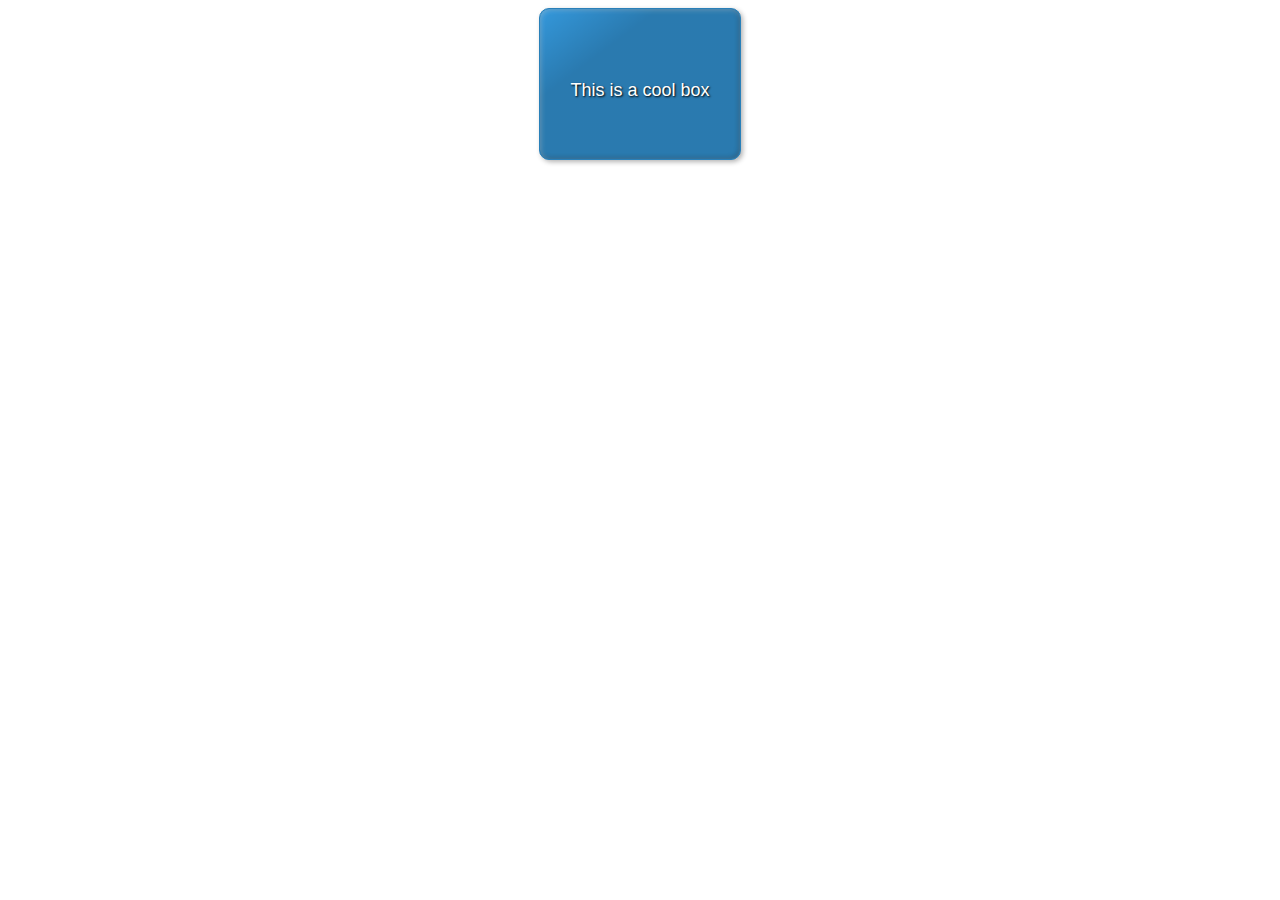
<file: css/styling-boxes/cool-information-box-taufik/index.html>
<!DOCTYPE html>
<html lang="en-US">
  <head>
    <meta charset="utf-8">
    <meta name="viewport" content="width=device-width">
    <title>Cool box</title>
    <link rel="stylesheet" href="style.css">
    
  </head>
  <body>
      <div>This is a cool box</div>
  </body>
</html>
</file>
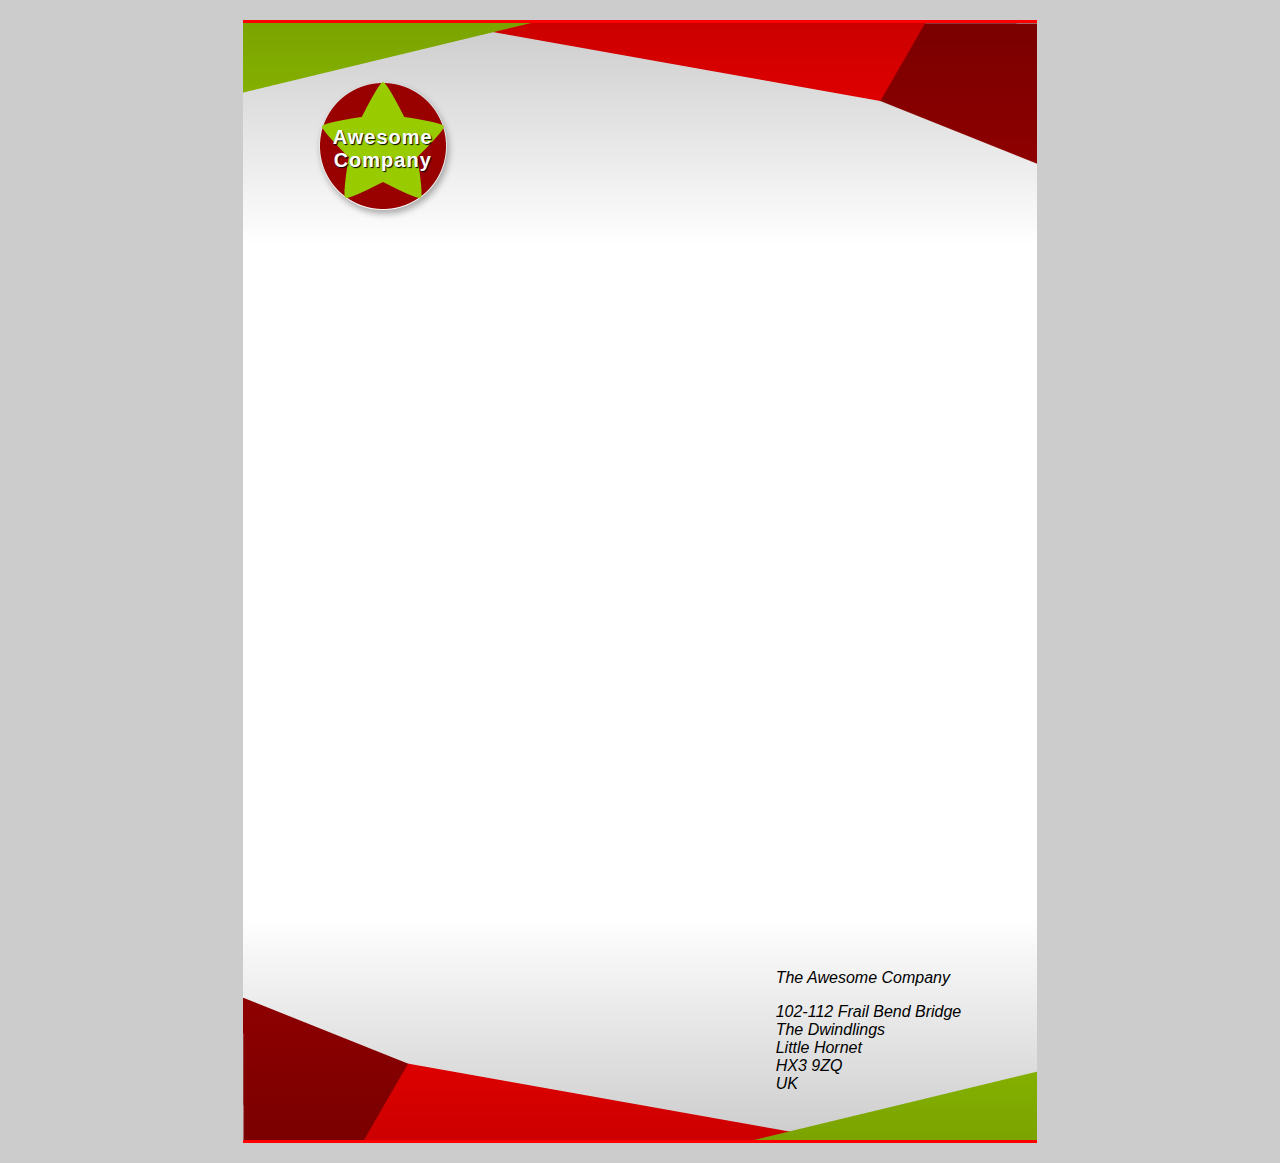
<file: css/styling-boxes/letterheader-paper-taufik/index.html>
<!DOCTYPE html>
<html lang="en-US">
  <head>
    <meta charset="utf-8">
    <meta name="viewport" content="width=device-width">
    <title>Fancy letterheaded paper</title>
    <link rel="stylesheet" href="style.css">
  </head>
  <body>
    <article>
      <h1>Awesome<br>Company</h1>

      <address>
        <p>The Awesome Company</p>
        <p>102-112 Frail Bend Bridge<br>
        The Dwindlings<br>
        Little Hornet<br>
        HX3 9ZQ<br>
        UK</p>
      </address>
    </article>
  </body>
</html>
</file>
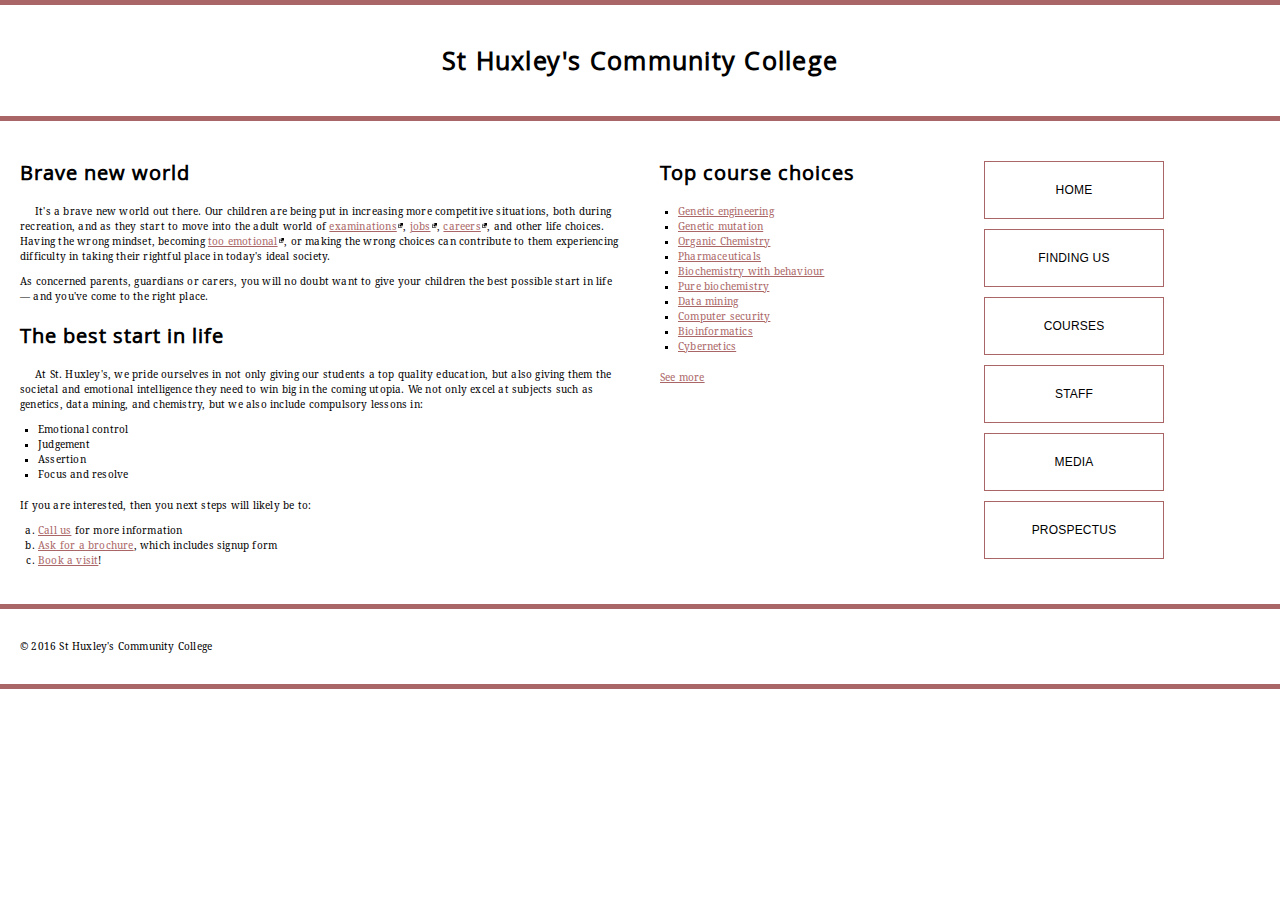
<file: css/styling-text/typesetting-a-homepage-taufik/index.html>
<!DOCTYPE html>
<html lang="en-US">
  <head>
    <meta charset="utf-8">
    <meta name="viewport" content="width=device-width">
    <title>St Huxley's Community College</title>
    <link href="style.css" type="text/css" rel="stylesheet">
  </head>
  <body>

  <header>
    <h1>St Huxley's Community College</h1>
  </header>

  <section>
      <h2>Brave new world</h2>

      <p>It's a brave new world out there. Our children are being put in increasing more competitive situations, both during recreation, and as they start to move into the adult world of <a href="https://en.wikipedia.org/wiki/Examination">examinations</a>, <a href="https://en.wikipedia.org/wiki/Jobs">jobs</a>, <a href="https://en.wikipedia.org/wiki/Career">careers</a>, and other life choices. Having the wrong mindset, becoming <a href="https://en.wikipedia.org/wiki/Emotion">too emotional</a>, or making the wrong choices can contribute to them experiencing difficulty in taking their rightful place in today's ideal society.</p>

      <p>As concerned parents, guardians or carers, you will no doubt want to give your children the best possible start in life — and you've come to the right place.</p>

      <h2>The best start in life</h2>

      <p>At St. Huxley's, we pride ourselves in not only giving our students a top quality education, but also giving them the societal and emotional intelligence they need to win big in the coming utopia. We not only excel at subjects such as genetics, data mining, and chemistry, but we also include compulsory lessons in:</p>

      <ul>
        <li>Emotional control</li>
        <li>Judgement</li>
        <li>Assertion</li>
        <li>Focus and resolve</li>
      </ul>

      <p>If you are interested, then you next steps will likely be to:</p>
      
      <ol>
        <li><a href="#">Call us</a> for more information</li>
        <li><a href="#">Ask for a brochure</a>, which includes signup form</li>
        <li><a href="#">Book a visit</a>!</li>
      </ol>
  </section>

  <aside>

    <h2>Top course choices</h2>

    <ul>
      <li><a href="#">Genetic engineering</a></li>
      <li><a href="#">Genetic mutation</a></li>
      <li><a href="#">Organic Chemistry</a></li>
      <li><a href="#">Pharmaceuticals</a></li>
      <li><a href="#">Biochemistry with behaviour</a></li>
      <li><a href="#">Pure biochemistry</a></li>
      <li><a href="#">Data mining</a></li>
      <li><a href="#">Computer security</a></li>
      <li><a href="#">Bioinformatics</a></li>
      <li><a href="#">Cybernetics</a></li>
    </ul>

    <p><a href="#">See more</a></p>

  </aside>

  <nav>

    <ul>
      <li><a href="#">Home</a></li>
      <li><a href="#">Finding us</a></li>
      <li><a href="#">Courses</a></li>
      <li><a href="#">Staff</a></li>
      <li><a href="#">Media</a></li>
      <li><a href="#">Prospectus</a></li>
    </ul>

  </nav>

  <footer>

    <p>&copy; 2016 St Huxley's Community College</p>

  </footer>

  </body>
</html>
</file>
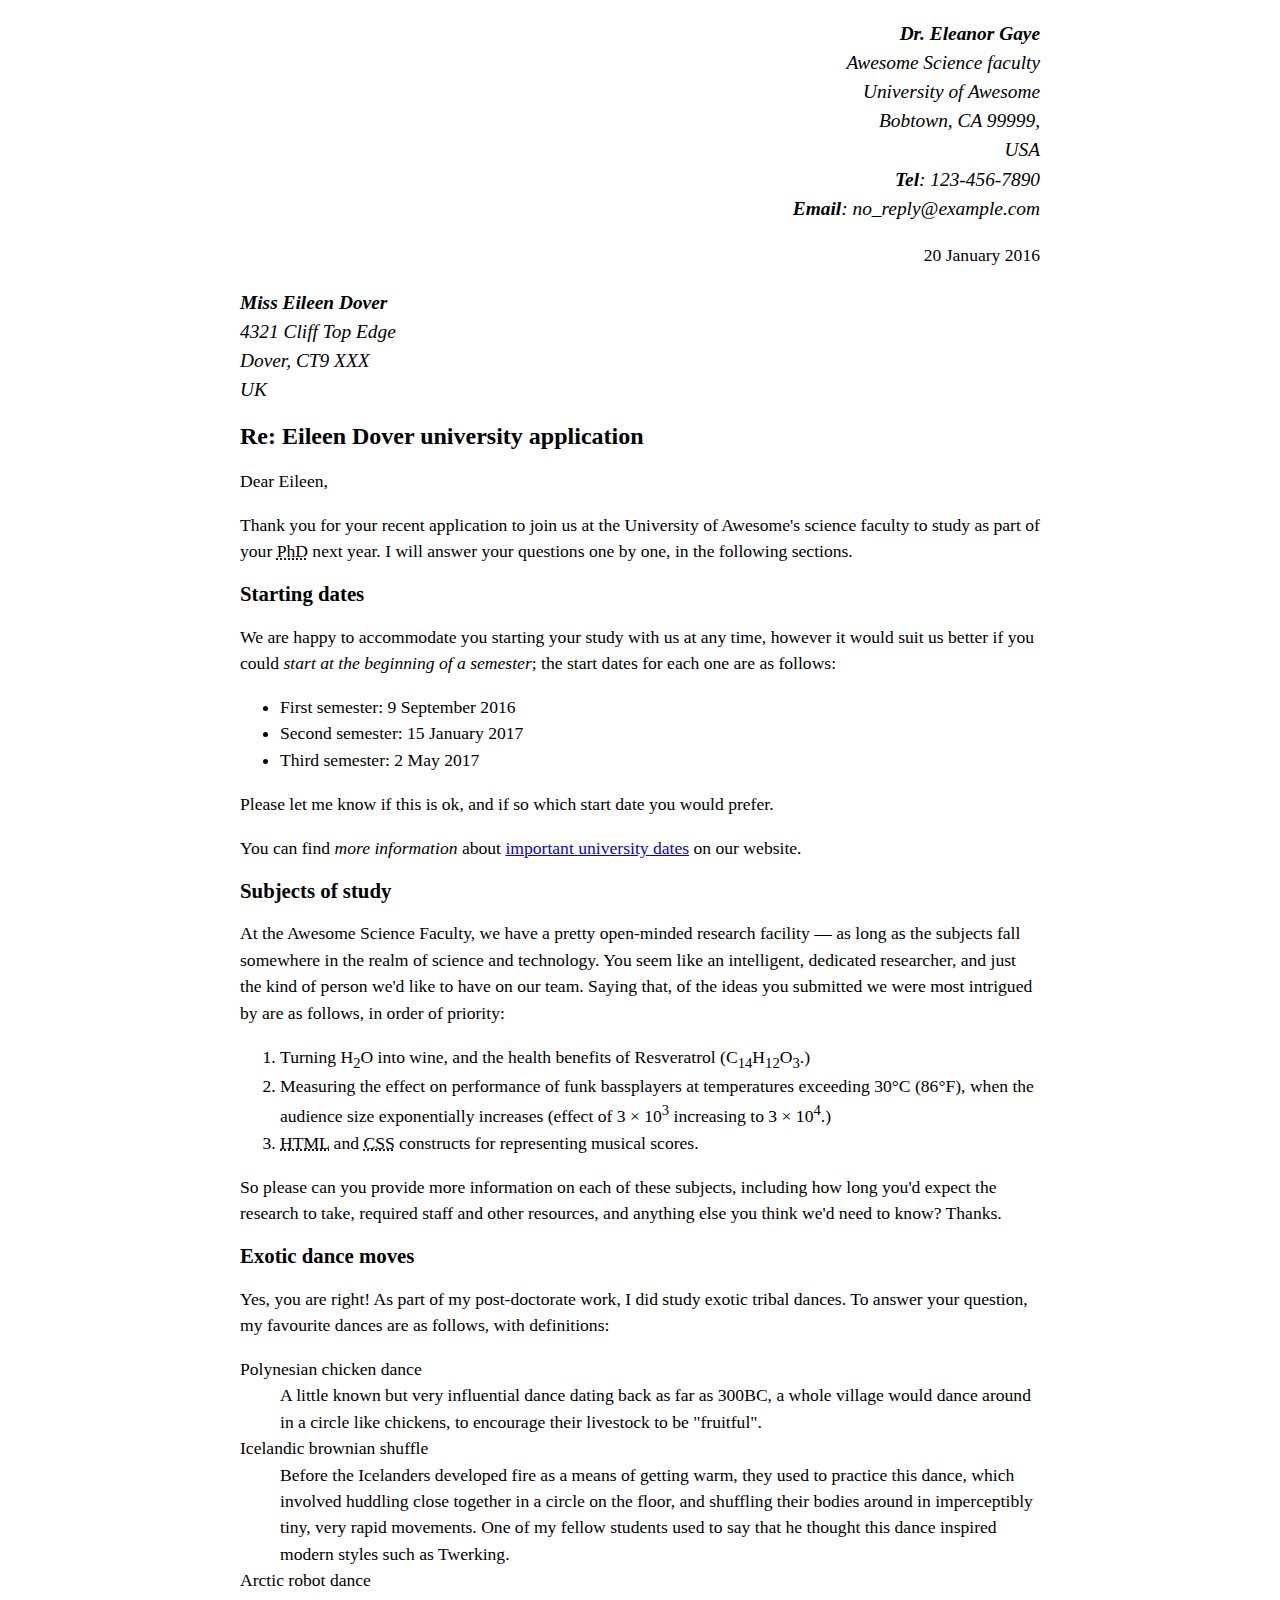
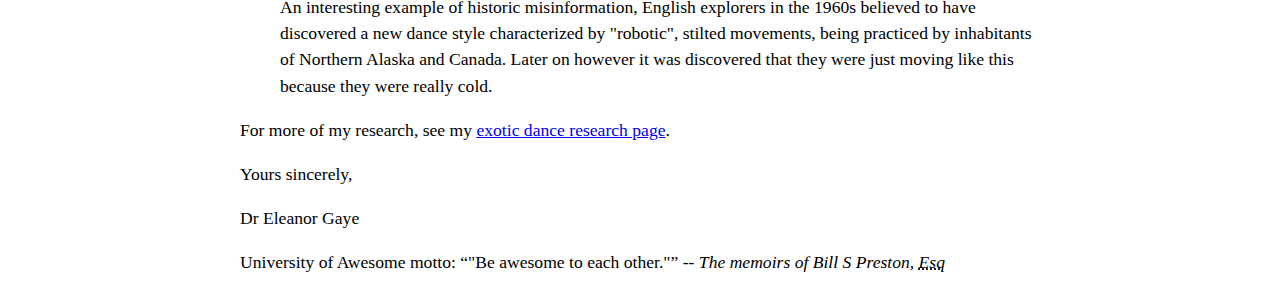
<file: html/introduction-to-html/marking-up-a-letter-start/index.html>
<!DOCTYPE html>
<html lang="en">

<head>
    <meta charset="UTF-8">
    <meta name="author" content="Dr. Eleanor Gaye">
    <meta name="viewport" content="width=device-width, initial-scale=1.0">
    <title>Document</title>
    <link rel="stylesheet" type="text/css" href="styles.css">
</head>

<body>
    <address>
        <p class="sender-column">
            <strong>Dr. Eleanor Gaye</strong> <br>
            Awesome Science faculty<br>
            University of Awesome<br>
            Bobtown, CA 99999,<br>
            USA <br>
            <strong>Tel</strong>: 123-456-7890 <br>
            <strong>Email</strong>: no_reply@example.com
        </p>
    </address>
    <p class="sender-column"><time datetime="2016-01-20">20 January 2016</time></p>


    <address>
        <p>
            <strong>Miss Eileen Dover</strong> <br>
            4321 Cliff Top Edge <br>
            Dover, CT9 XXX <br>
            UK
        </p>
    </address>


    <h1>Re: Eileen Dover university application</h1>

    <p>Dear Eileen,</p>

    <p>
        Thank you for your recent application to join us at the University of Awesome's science faculty to study as part
        of
        your
        <abbr title="Doctor of Philosophy">PhD</abbr> next year. I will answer your questions one by one, in the
        following
        sections.
    </p>

    <h2>Starting dates</h2>

    <p>
        We are happy to accommodate you starting your study with us at any time, however it would suit us better if you
        could
        <em>start at the beginning of a semester</em>; the start dates for each one are as follows:
    </p>

    <ul>
        <li>First semester: <time datetime="2016-09-09">9 September 2016</time></li>
        <li>Second semester: <time datetime="2017-01-15">15 January 2017</time></li>
        <li>Third semester: <time datetime="2017-05-02">2 May 2017</time></li>
    </ul>

    <p>Please let me know if this is ok, and if so which start date you would prefer.</p>

    <p>You can find <em>more information</em> about <a href="http://www.example.com"
            title="table of awesome university important dates">important university dates</a> on our website.</p>


    <h2>Subjects of study</h2>

    <p>
        At the Awesome Science Faculty, we have a pretty open-minded research facility — as long as the subjects fall
        somewhere
        in the realm of science and technology. You seem like an intelligent, dedicated researcher, and just the kind of
        person
        we'd like to have on our team. Saying that, of the ideas you submitted we were most intrigued by are as follows,
        in
        order of priority:
    </p>

    <ol>
        <li>Turning H<sub>2</sub>O into wine, and the health benefits of Resveratrol
            (C<sub>14</sub>H<sub>12</sub>O<sub>3</sub>.)</li>
        <li>
            Measuring the effect on performance of funk bassplayers at temperatures exceeding 30°C (86°F), when the
            audience
            size
            exponentially increases (effect of 3 × 10<sup>3</sup> increasing to 3 × 10<sup>4</sup>.)
        </li>
        <li><abbr title="HyperText Markup Language">HTML</abbr> and <abbr title="Cascading Style Sheets">CSS</abbr>
            constructs for representing
            musical scores.</li>
    </ol>

    <p>
        So please can you provide more information on each of these subjects, including how long you'd expect the
        research
        to
        take, required staff and other resources, and anything else you think we'd need to know? Thanks.
    </p>


    <h2> Exotic dance moves</h2>

    <p>
        Yes, you are right! As part of my post-doctorate work, I did study exotic tribal dances. To answer your
        question, my
        favourite dances are as follows, with definitions:
    </p>

    <dl>
        <dt>Polynesian chicken dance</dt>
        <dd>
            A little known but very influential dance dating back as far as 300BC, a whole village would dance around in
            a
            circle
            like chickens, to encourage their livestock to be "fruitful".
        </dd>
        <dt>Icelandic brownian shuffle</dt>
        <dd>
            Before the Icelanders developed fire as a means of getting warm, they used to practice this dance, which
            involved
            huddling close together in a circle on the floor, and shuffling their bodies around in imperceptibly tiny,
            very
            rapid
            movements. One of my fellow students used to say that he thought this dance inspired modern styles such as
            Twerking.
        </dd>
        <dt> Arctic robot dance</dt>
        <dd>
            An interesting example of historic misinformation, English explorers in the 1960s believed to have
            discovered a
            new
            dance style characterized by "robotic", stilted movements, being practiced by inhabitants of Northern Alaska
            and
            Canada.
            Later on however it was discovered that they were just moving like this because they were really cold.
        </dd>

    </dl>
    <p>For more of my research, see my <a href="http://www.example.com" title="Dr Gaye's exotic dance research">exotic
            dance
            research page</a>.</p>

    <p>
        Yours sincerely,
    </p>
    <p>Dr Eleanor Gaye</p>

    <p>
        University of Awesome motto: <q>"Be awesome to each other."</q> -- <cite> The memoirs
            of Bill S Preston, <abbr title="Esquire">Esq</abbr> </cite>
    </p>

</body>

</html>
</file>
<file: css/styling-boxes/cool-information-box-taufik/style.css>
html {
  font-family: sans-serif;
}

/* Your CSS below here */
/* Styling the large box */
div {
  width: 200px; /* Reasonable width for a large box */
  height: 150px; /* Reasonable height for a large box */
  margin: auto;
  line-height: 9;
  text-align: center; /* Center the text horizontally */
  margin: 0 auto; /* Center the box horizontally */
  font-size: 1.125rem; /* 1rem is typically 16px. 17-18px / 16px = 1.0625rem to 1.125rem */
  background-color: #3498db; /* Base color for the design */
  color: #fff; /* Contrasting color for the text */
  text-shadow: 1px 1px 2px black; /* Black text shadow */
  border-radius: 10px; /* Subtle border radius */
  border: 1px solid #2980b9; /* 1px solid border with a slightly darker shade of the base color */
  background: linear-gradient(
    to bottom right,
    rgba(0, 0, 0, 0) 0%,
    rgba(0, 0, 0, 0.2) 30%,
    rgba(0, 0, 0, 0.2) 100%
  );
  background-color: #3498db; /* Fallback background color */
  box-shadow: 2px 2px 5px rgba(0, 0, 0, 0.3),
    inset 1px 1px 5px rgba(255, 255, 255, 0.3),
    inset -1px -1px 5px rgba(0, 0, 0, 0.3);
}
</file>
<file: css/styling-boxes/letterheader-paper-taufik/style.css>
* {
  box-sizing: border-box;
}

html {
  font-family: sans-serif;
}

body {
  margin: 0;
  background: #ccc;
}

article {
  width: 210mm;
  height: 297mm;
  margin: 20px auto;
  position: relative;
}

address {
  position: absolute;
  bottom: 8mm;
  right: 20mm;
}

h1 {
  position: absolute;
  top: 12mm;
  left: 20mm;
  width: 128px;
  height: 128px;
  font-size: 20px;
  letter-spacing: 1px;
  text-align: center;
  padding: 44px 0;
  color: white;
  text-shadow: 1px 1px 1px black;
}

/* Your CSS below here */

article {
  background: url(top-image.png) no-repeat left top;
  background: linear-gradient(to bottom, rgba(0,0,0,0.2), rgba(0,0,0,0) 20%, rgba(0,0,0,0) 80%, rgba(0,0,0,0.2)),
              url(top-image.png) no-repeat left top,
              url(bottom-image.png) no-repeat left bottom;
  background-color: white;
  border-top: 1mm solid red;
  border-bottom: 1mm solid red;
}

h1 {
  background-image: url(logo.png);
  background-size: contain;
  background-repeat: no-repeat;
  background-position: center;

  /* Cross-browser compatible drop shadow */
  box-shadow: 2px 4px 6px rgba(0, 0, 0, 0.3);
  border-radius: 50%; /* To ensure the shadow follows the round shape */
}
</file>
<file: css/styling-text/typesetting-a-homepage-taufik/style.css>
/* General setup */

* {
  box-sizing: border-box;
}

body {
  margin: 0 auto;
  min-width: 1000px;
  max-width: 1400px;
}

/* Layout */

section {
  float: left;
  width: 50%;
}

aside {
  float: left;
  width: 30%;
}

nav {
  float: left;
  width: 20%;
}

footer {
  clear: both;
}

header,
section,
aside,
nav,
footer {
  padding: 20px;
}

/* header and footer */

header,
footer {
  border-top: 5px solid #a66;
  border-bottom: 5px solid #a66;
}

/* WRITE YOUR CODE BELOW HERE */

/* FONT AND GENERAL STYLING */

@font-face {
  font-family: "opensans";
  src: url("fonts/opensans_regular/OpenSans-Regular-webfont.woff");
  font-weight: normal;
  font-style: normal;
}

@font-face {
  font-family: "droidserif";
  src: url("fonts/droidserif_regular/DroidSerif-Regular-webfont.woff");
  font-weight: normal;
  font-style: normal;
}

html {
  font-family: "droidserif", serif;
  font-size: 10px;
  line-height: 1.5;
  letter-spacing: 0.02em;
}

h1,
h2,
h3 {
  font-family: "opensans", sans-serif;
  letter-spacing: 0.05em;
}

h1 {
  font-size: 2.5em;
  text-align: center;
}

h2 {
  font-size: 2em;
}

h2 + p {
  text-indent: 1.5em;
}

/* Basic link styling in the proper order */
a {
  text-decoration: underline;
  outline: none;
}

a:link,
a:visited {
  color: #a66;
}

a:focus,
a:hover {
  color: #fbbc05;
  text-decoration: none;
}

a:active {
  font-size: 1.2em;
  text-decoration: none;
}

a[href^="http"]::after {
  content: "";
  display: inline-block;
  width: 0.5em;
  height: 0.5em;
  margin-left: 0.15em;
  padding-bottom: 0.5em;
  background-size: 100%;
  background-image: url("external-link-52.png");
  background-repeat: no-repeat;
  background-position: center;
}

/* Ensure proper spacing for lists and list items */
ul,
ol {
  /* margin-top: 1.6rem; */
  margin-bottom: 1.6rem;
  padding-left: 1.8rem;
}

/* Custom bullet for list items */
ul {
  list-style-type: square;
}

ol {
  list-style-type: lower-latin;
}

/* Style the navigation menu */
nav ul {
  padding-left: 0;
  margin-top: 20px;
  list-style-type: none;
  font-size: 1.2em;
  margin-left: -5em;
}

nav ul li {
  margin-bottom: 10px;
  text-transform: uppercase;
  font-family: "opensasn", sans-serif;
}

nav a {
  display: inline-block;
  text-align: center;
  text-decoration: none;
  line-height: 3;
  padding: 10px;
  width: 15em;
}

nav a:link,
nav a:visited,
nav a:focus {
  background-color: none;
  color: black;
  border: 1.5px solid #a66;
}

nav a:hover {
  background-color: #a66;
}

nav a:active {
  background-color: rgb(144, 3, 3);
  color: white;
  font-size: 1em;
}
</file>
<file: html/introduction-to-html/marking-up-a-letter-start/styles.css>
body {
  max-width: 800px;
  margin: 0 auto;
}

.sender-column {
  text-align: right;
}

h1 {
  font-size: 1.5em;
}

h2 {
  font-size: 1.3em;
}

p,ul,ol,dl,address {
  font-size: 1.1em;
}

p, li, dd, dt, address {
  line-height: 1.5;
}
</file>
